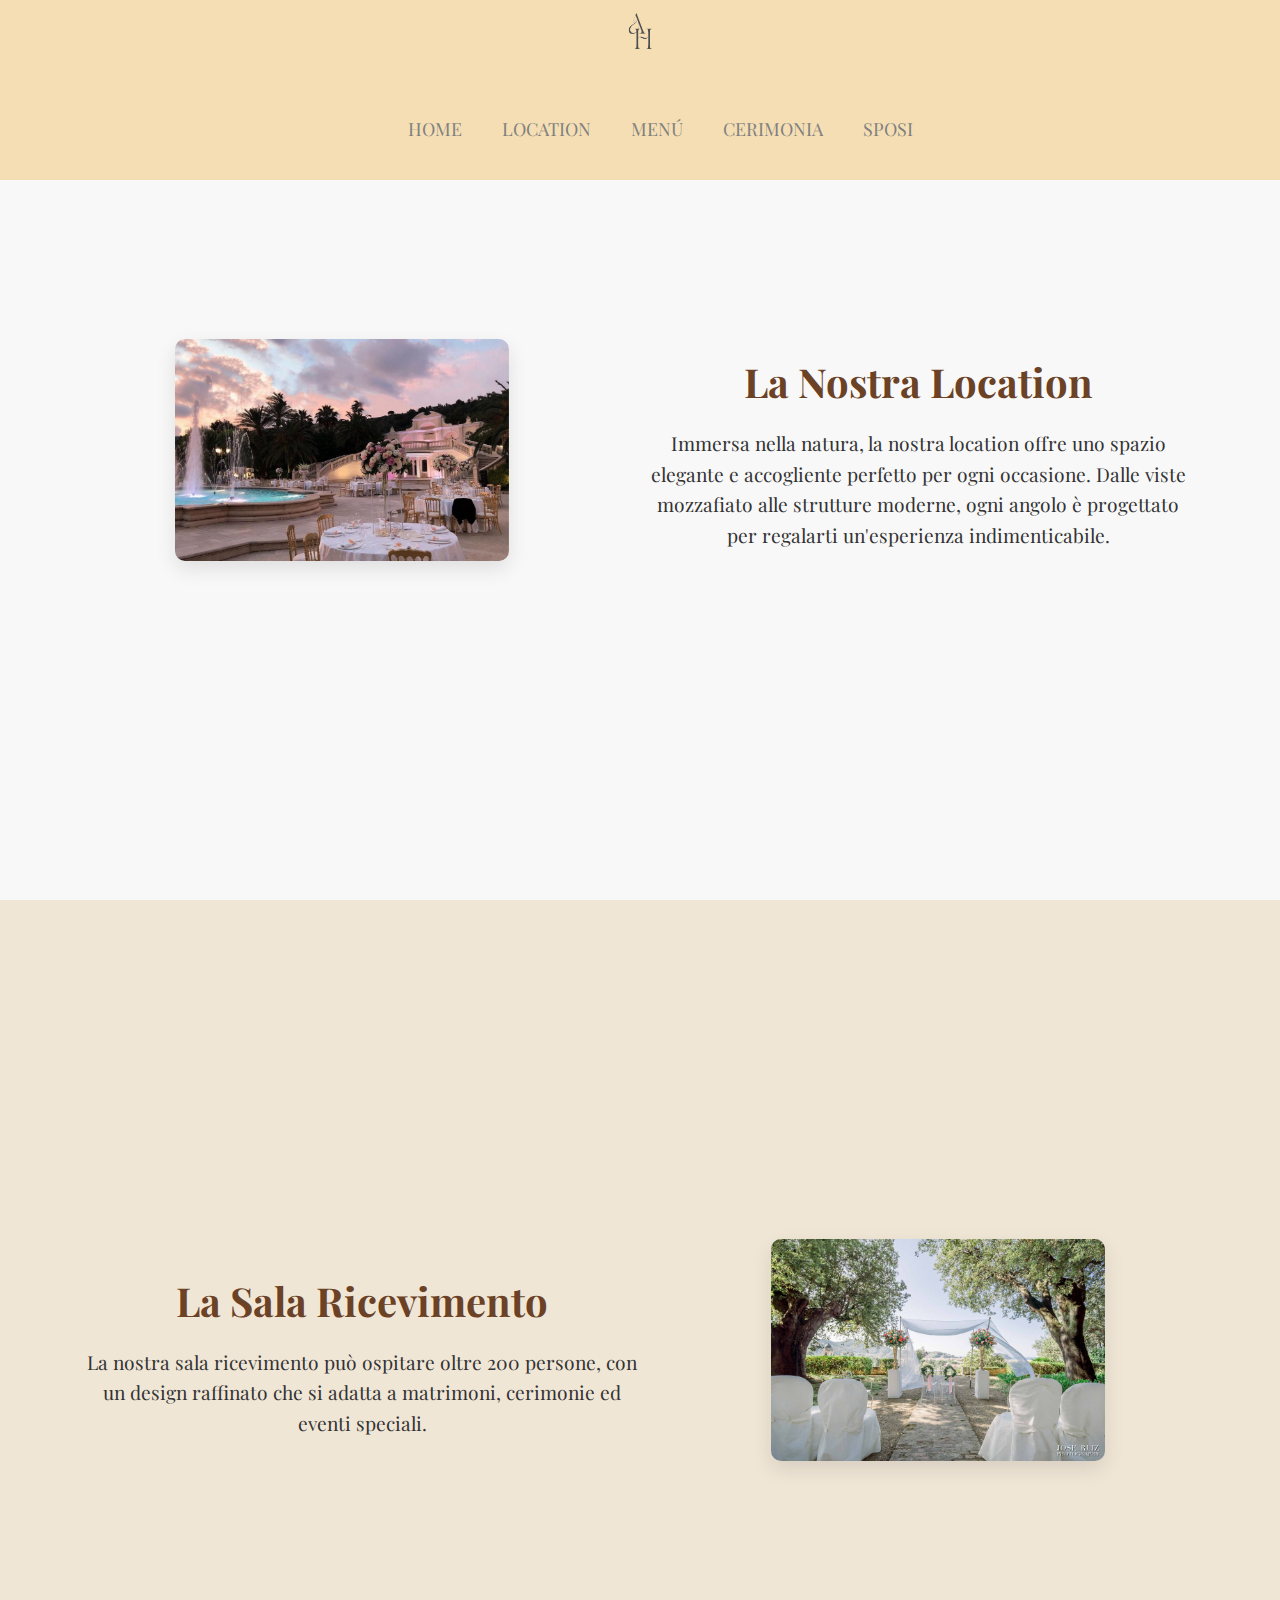
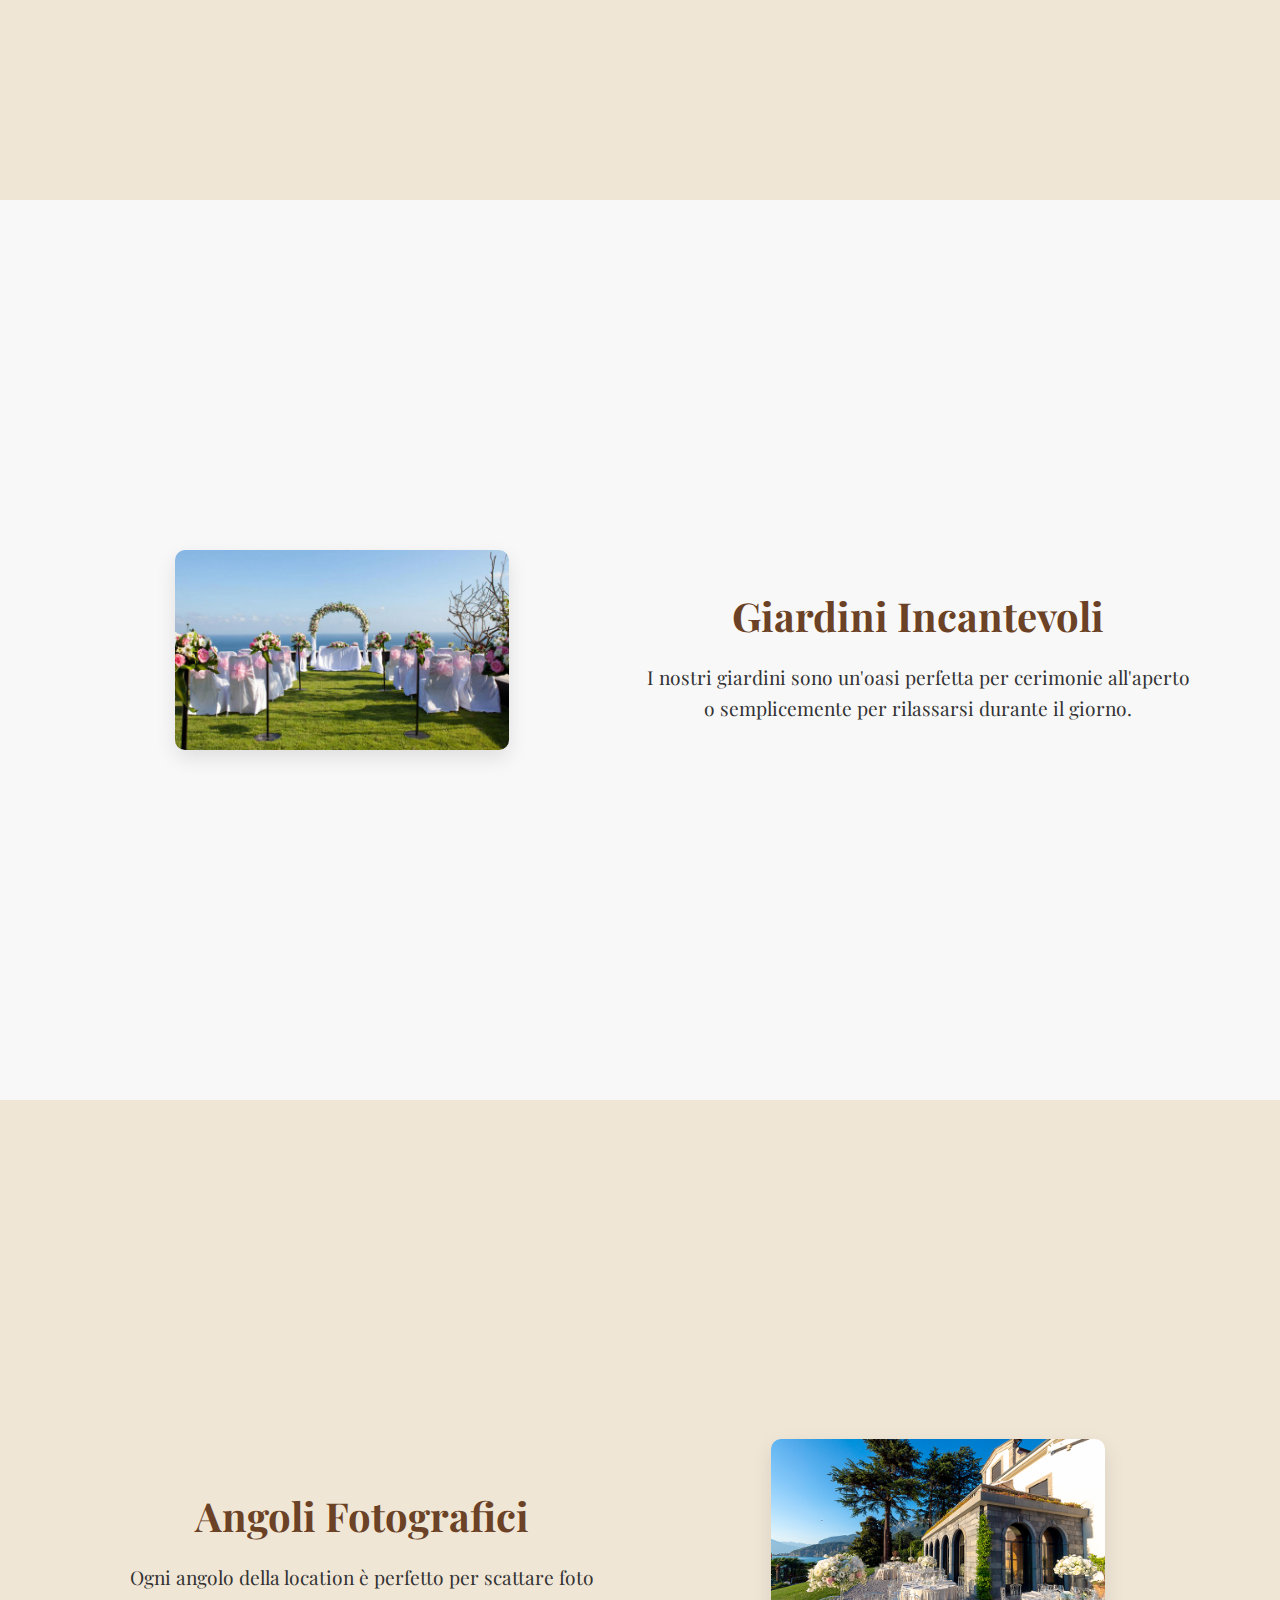
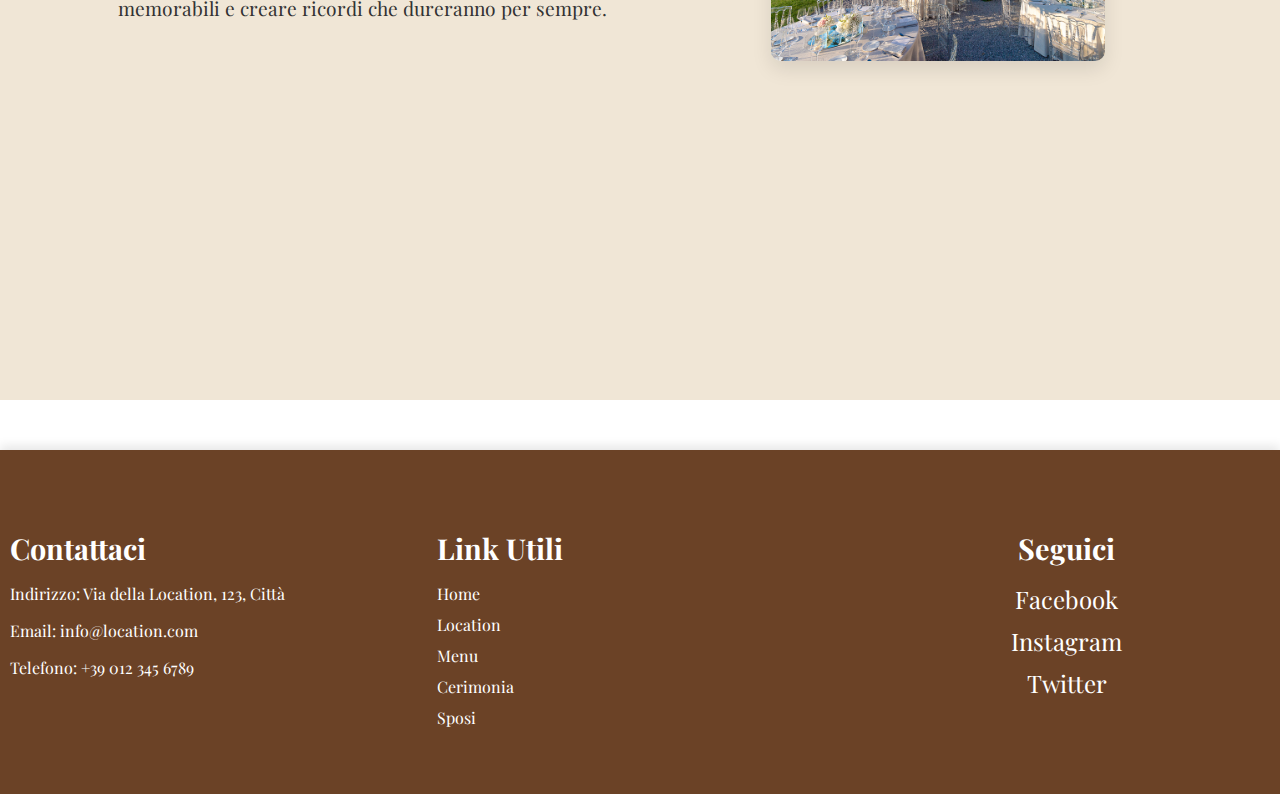
<file: location-castoldi/location.html>
<html>
<head>
    <link rel="stylesheet" href="location.css">
    <script src="location.js"></script>
    <link rel="preconnect" href="https://fonts.googleapis.com">
    <link rel="preconnect" href="https://fonts.gstatic.com" crossorigin>
    <link href="https://fonts.googleapis.com/css2?family=Playfair+Display:ital,wght@0,400..900;1,400..900&display=swap" rel="stylesheet">
</head>
<body>
    <div id="headerPrincipale">
        <div id="headerLogo">
            <img src="../img/logo.png" id="logo">
        </div>
        <div id="header">
            <li>
                <a href="../index.html"><ul>HOME</ul></a>
                <a href="location.html"><ul>LOCATION</ul></a>
                <a href="../menu-bendotti/menu.html"><ul>MENÚ</ul></a>
                <a href="../cerimonia-boninelli/cerimonia.html"><ul>CERIMONIA</ul></a>
                <a href="../sposi-bassanello/sposi.html"><ul>SPOSI</ul></a>
            </li>
        </div>
    </div>
    <div class="location-section">
        <div class="location-image">
            <img src="../img/location1.jpg" alt="Vista della location">
        </div>
        <div class="location-text">
            <h1>La Nostra Location</h1>
            <p>
                Immersa nella natura, la nostra location offre uno spazio elegante e accogliente perfetto per ogni occasione.
                Dalle viste mozzafiato alle strutture moderne, ogni angolo è progettato per regalarti un'esperienza indimenticabile.
            </p>
        </div>
    </div>
    <div class="location-section reverse">
        <div class="location-image">
            <img src="../img/location2.jpg" alt="Sala Ricevimento">
        </div>
        <div class="location-text">
            <h2>La Sala Ricevimento</h2>
            <p>
                La nostra sala ricevimento può ospitare oltre 200 persone, con un design raffinato che si adatta a matrimoni, cerimonie ed eventi speciali.
            </p>
        </div>
    </div>
    <div class="location-section">
        <div class="location-image">
            <img src="../img/location3.jpg" alt="Giardino">
        </div>
        <div class="location-text">
            <h2>Giardini Incantevoli</h2>
            <p>
                I nostri giardini sono un'oasi perfetta per cerimonie all'aperto o semplicemente per rilassarsi durante il giorno.
            </p>
        </div>
    </div>
    <div class="location-section reverse">
        <div class="location-image">
            <img src="../img/location4.jpg" alt="Zona fotografica">
        </div>
        <div class="location-text">
            <h2>Angoli Fotografici</h2>
            <p>
                Ogni angolo della location è perfetto per scattare foto memorabili e creare ricordi che dureranno per sempre.
            </p>
        </div>
    </div>
<div id="footer">
    <div class="footer-container">

        <div class="footer-info">
            <h3>Contattaci</h3>
            <p>Indirizzo: Via della Location, 123, Città</p>
            <p>Email: info@location.com</p>
            <p>Telefono: +39 012 345 6789</p>
        </div>
        <div class="footer-links">
            <h3>Link Utili</h3>
            <ul>
                <li><a href="../index.html">Home</a></li>
                <li><a href="location.html">Location</a></li>
                <li><a href="../menu-bendotti/menu.html">Menu</a></li>
                <li><a href="../cerimonia-boninelli/cerimonia.html">Cerimonia</a></li>
                <li><a href="../sposi-bassanello/sposi.html">Sposi</a></li>
            </ul>
        </div>

        <div class="footer-social">
            <h3>Seguici</h3>
            <ul>
                <li><a href="https://facebook.com" >Facebook</a></li>
                <li><a href="https://instagram.com">Instagram</a></li>
                <li><a href="https://twitter.com">Twitter</a></li>
            </ul>
        </div>
    </div>

</div>


</body>
</html>
</file>
<file: location-castoldi/location.css>
body {
    font-family: "Playfair Display", serif;
    margin: 0; /* Rimuove il margine */
    padding: 0; /* Rimuove anche il padding */
}

#headerPrincipale {
    width: 100%;
    height: 20%;
    background-color: #F5DEB3;
    position: fixed; /* Posizione fissa */
    top: 0; /* Fissa in alto alla pagina */
    left: 0; /* A partire da sinistra */
    transition: all 1s;
    z-index: 3;
}

#headerLogo {
    width: 100%;
    height: 43%;
    text-align: center;
    justify-content: center;
    overflow: hidden;
    transition: all 1s;
}

#logo {
    margin-top: -2.5%;
    width: 10%;
}

#header {
    width: 100%;
    height: 57%;
    text-align: center;
    display: flex;
    justify-content: center;
}

#header li {
    list-style: none;
}

#header li a {
    text-decoration: none;
    color: gray;
    transition: 0.1s all;
    position: relative;
    display: block;
    float: left;
    margin-top: 4%;
    font-size: 18px;
}

#header li a:hover {
    color: black;
}

/* Sezioni Location */
.location-section {
    width: 100%;
    height: 100vh;
    display: flex;
    justify-content: center;
    align-items: center;
    padding: 0 5%;
    background-color: #f8f8f8;
    box-sizing: border-box;
    transition: transform 0.3s ease-in-out; /* Transizione dolce per effetto di scroll */
}

.location-section.reverse {
    flex-direction: row-reverse;
    background-color: #f0e6d6;
}

.location-image {
    flex: 1;
    display: flex;
    justify-content: center;
    align-items: center;
}

.location-image img {
    width: 60%;
    max-width: 80%;
    height: auto;
    border-radius: 10px;
    box-shadow: 0 8px 20px rgba(0, 0, 0, 0.1); /* Ombra più forte per dare profondità */
    transition: transform 0.3s ease; /* Transizione per effetto hover */
}

.location-image img:hover {
    transform: scale(1.05); /* Effetto zoom al passaggio del mouse */
}

.location-text {
    flex: 1;
    text-align: center;
    padding: 20px;
    max-width: 600px;
    width: 100%;
    word-wrap: break-word;
    line-height: 1.5;
}

.location-text h1,
.location-text h2 {
    font-size: 2.5em;
    color: #6b4226;
    margin-bottom: 20px;
    line-height: 1.3;
}

.location-text p {
    font-size: 1.2em;
    line-height: 1.6;
    color: #333;
    margin-bottom: 20px;
}

/* Footer */
#footer {
    background-color: #6b4226;
    color: white;
    padding: 40px 0;
    margin-top: 50px;
    box-shadow: 0 -4px 10px rgba(0, 0, 0, 0.1); /* Ombra sopra il footer */
}

.footer-container {
    display: flex;
    justify-content: space-around;
    align-items: flex-start;
    flex-wrap: wrap;
}

.footer-info,
.footer-links,
.footer-social {
    flex: 1;
    min-width: 250px;
    margin: 10px;
}

.footer-info h3,
.footer-links h3,
.footer-social h3 {
    font-size: 1.8em;
    margin-bottom: 15px;
}

.footer-info p,
.footer-links ul,
.footer-social ul {
    font-size: 1em;
}

.footer-links ul,
.footer-social ul {
    list-style: none;
    padding: 0;
}

.footer-links li,
.footer-social li {
    margin-bottom: 10px;
}

.footer-links a,
.footer-social a {
    text-decoration: none;
    color: white;
    transition: color 0.3s;
}

.footer-links a:hover,
.footer-social a:hover {
    color: #F5DEB3; /* Colore hover per i link */
}

.footer-social {
    text-align: center;
}

.footer-social a {
    margin: 0 10px;
    font-size: 1.5em;
}

.footer-social a:hover {
    color: #F5DEB3;
}
</file>
